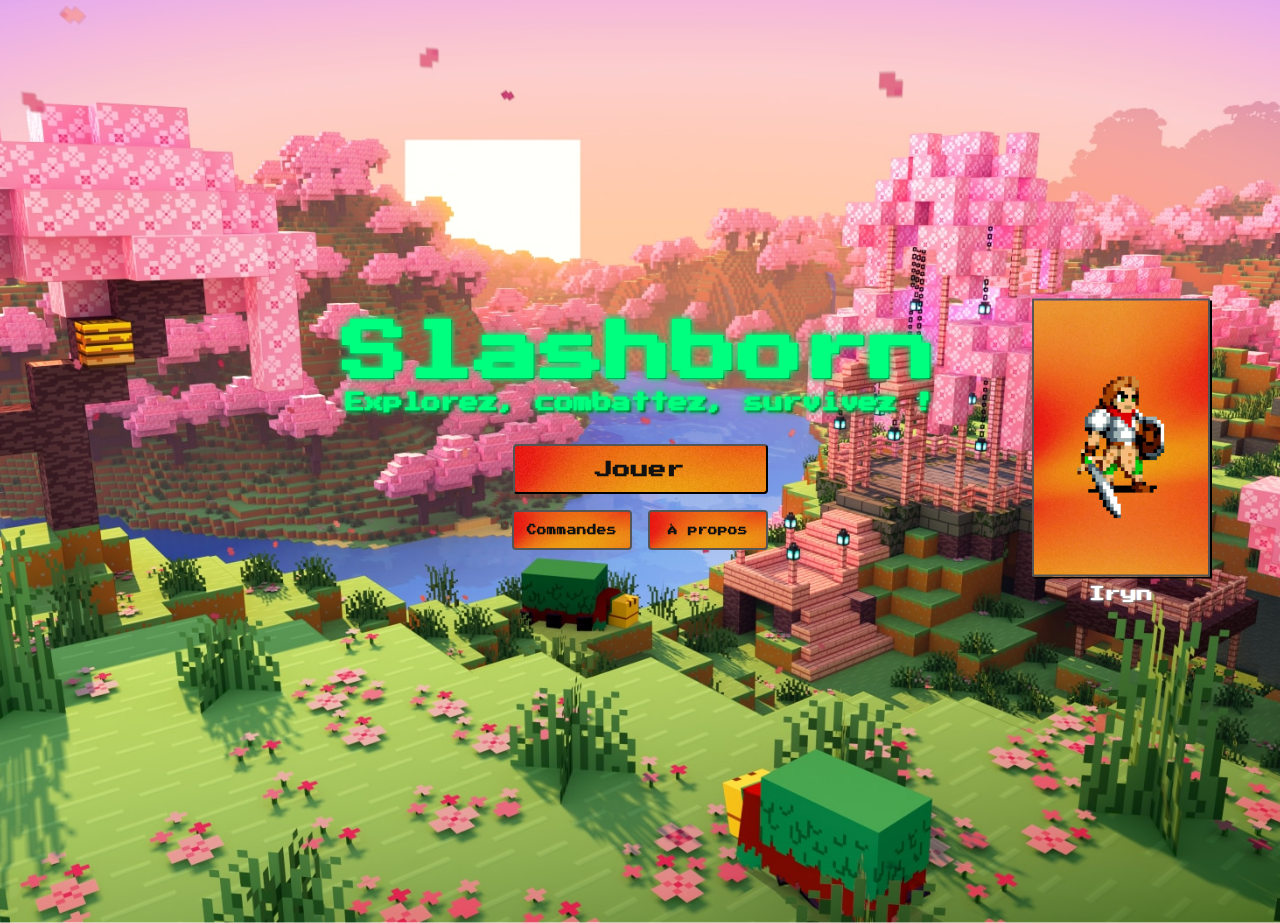
<file: ProjetWEB/index.html>
<!DOCTYPE html>
<html lang="fr">
<head>
  <meta charset="UTF-8">
  <title>Accueil</title>
  <link rel="stylesheet" href="style-accueil.css">

    <!-- IMPORT DE LA POLICE PIXEL “Press Start 2P” -->
    <link rel="preconnect" href="https://fonts.gstatic.com">
    <link href="https://fonts.googleapis.com/css2?family=Press+Start+2P&display=swap" rel="stylesheet">
</head>
<body>
  <!-- Image de fond floue -->
  <div class="background"></div>

  <!-- Conteneur principal du menu -->
  <div class="menu-container">
    <!-- Titre et sous-titre -->
    <h1 class="game-title">Slashborn</h1>
    <h2 class="game-subtitle">Explorez, combattez, survivez&nbsp;!</h2>

    <!-- Bloc de boutons -->
    <div class="menu-buttons">
      <!-- Bouton JOUER (mène au jeu) -->
      <button class="btn-big" onclick="window.location.href='game.html'">Jouer</button>

      <div class="small-button-row">
        <button class="btn-small" onclick="window.location.href='commandes.html'">Commandes</button>
        <button class="btn-small" onclick="window.location.href='about.html'">À propos</button>


      </div>
    </div>

    <div class="avatar-area">
        <div class="avatar">
            <img class="avatar-static" src="img/stand-removebg-preview.png" alt="Mon Perso">
            <!-- GIF de course du perso -->
            <img class="avatar-run" src="img/run-unscreen.gif" alt="Mon Perso en course">
            <!-- L'image du perso (PNG) par-dessus le fond .jpg -->
          
        </div>
        <p>Iryn</p>
      </div>
      
  </div>
</body>
</html>
</file>
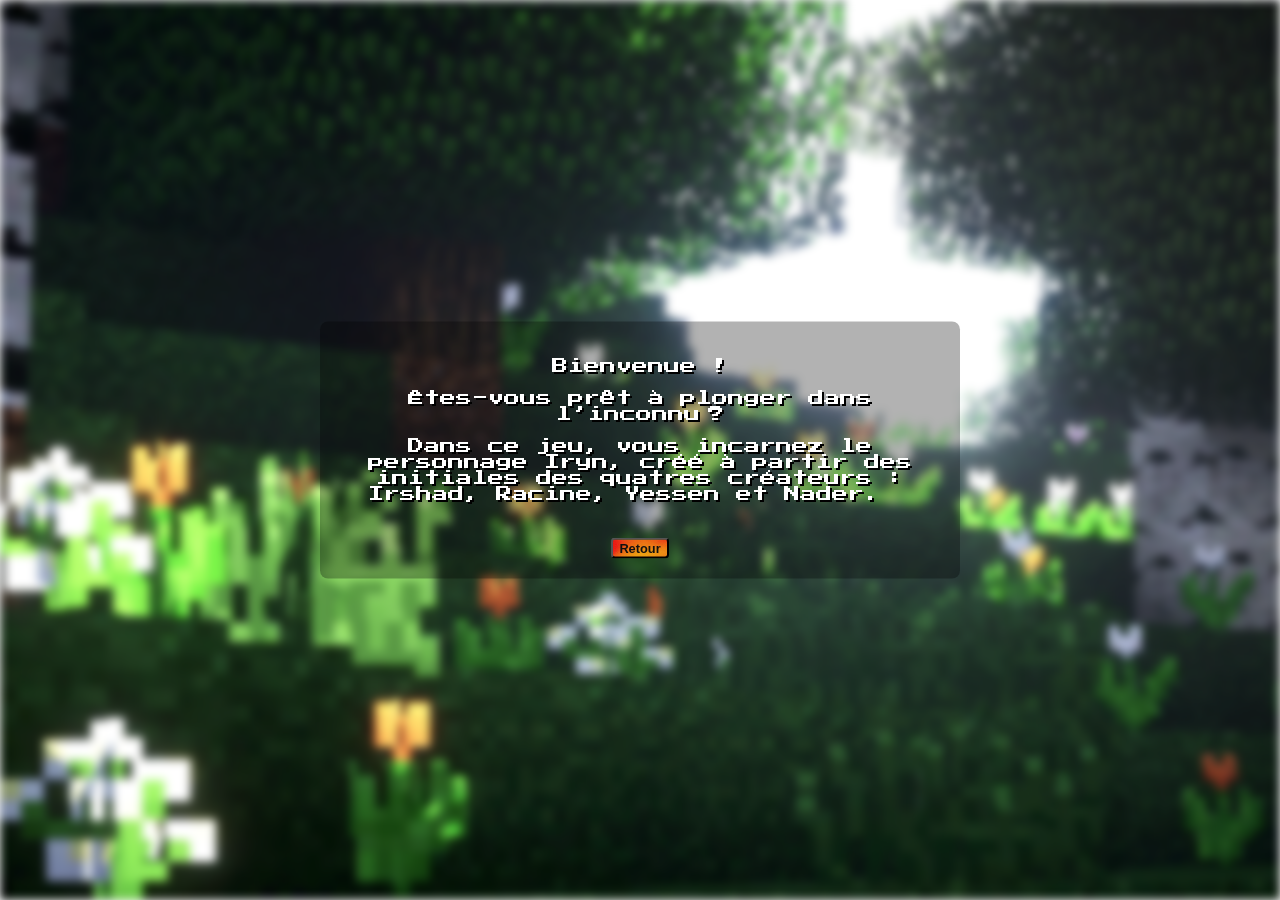
<file: ProjetWEB/about.html>
<!DOCTYPE html>
<html lang="fr">
<head>
  <meta charset="UTF-8">
   <!-- IMPORT DE LA POLICE PIXEL “Press Start 2P” -->
   <link rel="preconnect" href="https://fonts.gstatic.com">
   <link href="https://fonts.googleapis.com/css2?family=Press+Start+2P&display=swap" rel="stylesheet">
  <title>À propos</title>
  <style>
    /* Occupation de tout l'écran */
    html, body {
      margin: 0; padding: 0;
      width: 100%; height: 100%;
      overflow: hidden;
      font-family: 'Press Start 2P', sans-serif;
    }

    /* Le conteneur du GIF flouté */
    .bg-blur {
      position: fixed;     /* reste calé sur l'écran */
      top: 0; left: 0;
      width: 100%; height: 100%;
      z-index: -1;         /* derrière le contenu */
      /* GIF centré et en "cover" */
      background: url('img/back.gif') center center / cover no-repeat;
      filter: blur(5px);   /* applique le flou */
    }

    /* Le contenu centré au milieu */
    .about-content {
      position: absolute;
      top: 50%; left: 50%;
      transform: translate(-50%, -50%);
      text-align: center;
      color: #fff;
      text-shadow: 2px 2px #000;
      background-color: rgba(0, 0, 0, 0.3); /* Optionnel : fond semi-transparent */
      padding: 20px;
      border-radius: 8px;
    }

   
     .about-content h1 {
      font-size: 1.6rem; /* Choisis la valeur qui te plaît */
    }


    button {
      border-radius: 4px;
      font-size: 0.8rem;
      font-weight: bold;
      color: #111;
      cursor: pointer;
      margin-top: 20px;
      background: url('img/aest.jpg') center center / cover no-repeat;
    }




  
  </style>
</head>
<body>
  <!-- DIV qui contient le GIF flouté -->
  <div class="bg-blur"></div>

  <!-- Le contenu au-dessus (texte, bouton, etc.) -->
  <div class="about-content">
    <p>Bienvenue&nbsp;!   
        <p> Êtes-vous prêt à plonger dans l’inconnu ?</p>
       Dans ce jeu, vous incarnez le personnage Iryn, 
       créé à partir des initiales des quatres créateurs : 
       Irshad, Racine, Yessen et Nader. &nbsp;</p>

    <button onclick="window.location.href='index.html'">Retour</button>
  </div>
</body>
</html>
</file>
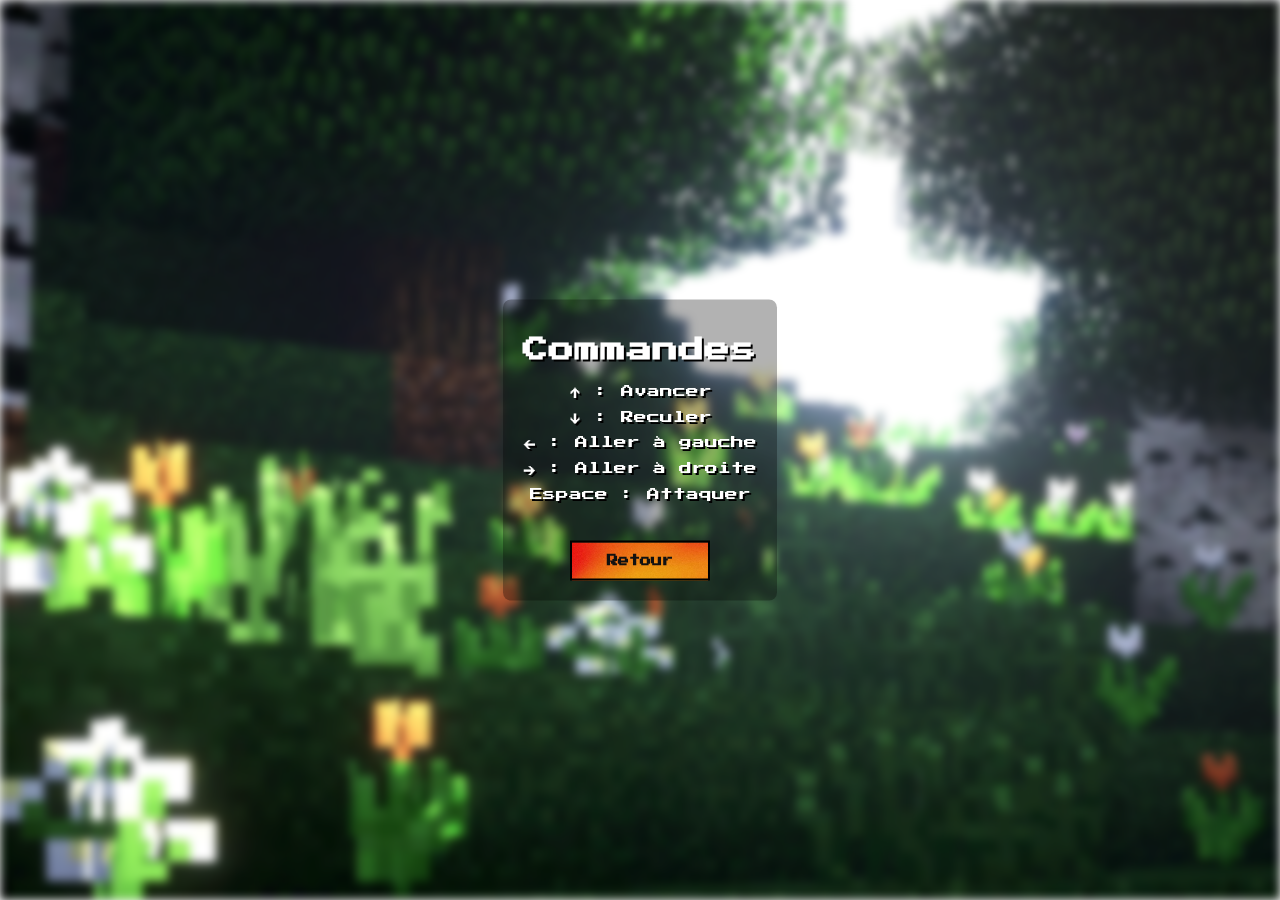
<file: ProjetWEB/commandes.html>
<!DOCTYPE html>
<html lang="fr">
<head>
  <meta charset="UTF-8">
  <title>Commandes</title>
  <link rel="preconnect" href="https://fonts.gstatic.com">
  <link href="https://fonts.googleapis.com/css2?family=Press+Start+2P&display=swap" rel="stylesheet">
  <style>
    html, body {
      margin: 0; padding: 0;
      width: 100%; height: 100%;
      overflow: hidden;
      font-family: 'Press Start 2P', sans-serif;
    }

    .bg-blur {
      position: fixed;
      top: 0; left: 0;
      width: 100%; height: 100%;
      z-index: -1;
      background: url('img/back.gif') center center / cover no-repeat;
      filter: blur(5px);
    }

    .commandes-content {
      position: absolute;
      top: 50%; left: 50%;
      transform: translate(-50%, -50%);
      text-align: center;
      color: #fff;
      text-shadow: 2px 2px #000;
      background-color: rgba(0, 0, 0, 0.3);
      padding: 20px;
      border-radius: 8px;
    }

    .commandes-content h1 {
      font-size: 1.6rem;
    }

    .commandes-content p {
      font-size: 0.8rem;
      line-height: 1.6rem;
    }

    .btn-small {
      width: 140px;
      height: 40px;
      margin-top: 20px;
      font-size: 0.7rem;
      font-weight: bold;
      font-family: 'Press Start 2P', sans-serif;
      background: url('img/aest.jpg') center center / cover no-repeat;
      border: 2px solid black;
      color: #111;
      cursor: pointer;
      transition: filter 0.2s;
    }

    .btn-small:hover {
      filter: brightness(1.2);
    }
  </style>
</head>
<body>

  <div class="bg-blur"></div>

  <div class="commandes-content">
    <h1>Commandes</h1>
    <p>
      🡩  : Avancer<br>
      🡫  : Reculer<br>
      🡨 : Aller à gauche<br>
      🡪 : Aller à droite<br>
      Espace : Attaquer<br>
    </p>

    <button class="btn-small" onclick="window.location.href='index.html'">Retour</button>
  </div>

</body>
</html>
</file>
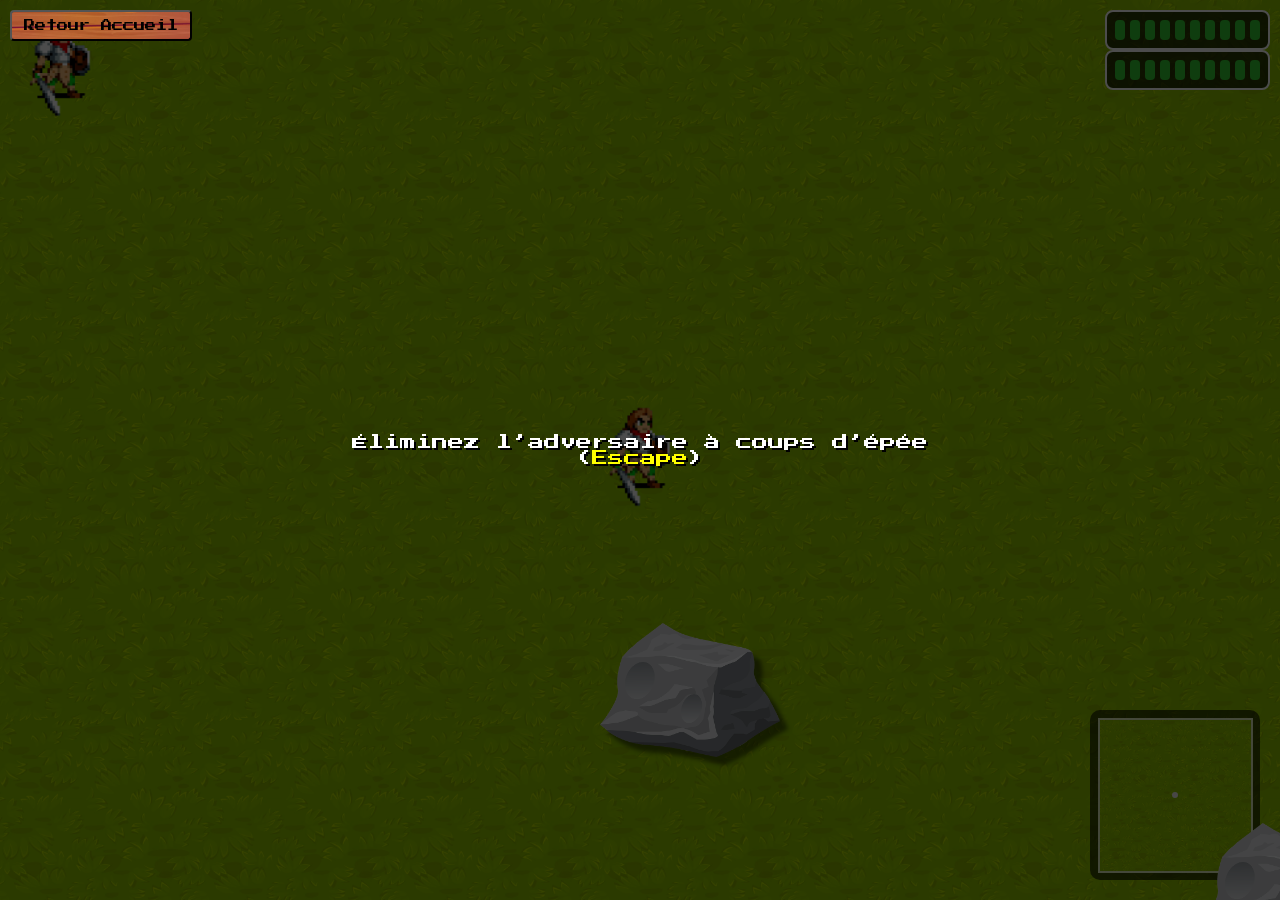
<file: ProjetWEB/game.html>
<!-- game.html -->
<!DOCTYPE html>
<html lang="fr">
<head>
    <meta charset="UTF-8">
    <title>Game</title>
    <link rel="stylesheet" href="style.css">
      <!-- IMPORT DE LA POLICE PIXEL “Press Start 2P” -->
      <link rel="preconnect" href="https://fonts.gstatic.com">
      <link href="https://fonts.googleapis.com/css2?family=Press+Start+2P&display=swap" rel="stylesheet">
</head>
<body>

    <!-- ─── Message d’intro avant chaque partie ─── -->
<div id="intro-message">
    <p>Éliminez l’adversaire à coups d’épée <br>(<span class="key">Escape</span>)</p>
  </div>
  

     <!-- Bouton de retour en haut à gauche -->
  <div id="back-to-home">
    <button onclick="window.location.href='index.html'">Retour Accueil</button>
  </div>

    <div id="game-container">
        <div id="terrain">
            <div id="bot"></div>
        </div>
        <div id="attack-animation"></div> 
        <div id="player"></div>
    </div>

    <div id="minimap-container">
        <div id="minimap">
            <div id="miniplayer"></div>
        </div>
    </div>

    <div id="bot-health-container"></div>
    <div id="health-container"></div>


<div id="end-game-overlay">
    <div id="end-game-box">
      <p id="end-game-text"></p>
      <button id="restart-button">Recommencer</button>
    </div>
  </div>
  

    <script src="script.js"></script>
</body>
</html>
</file>
<file: ProjetWEB/style-accueil.css>
/* Remise à zéro des marges/paddings */
* {
    margin: 0;
    padding: 0;
    box-sizing: border-box;
  }
  
  html, body {
    width: 100%;
    height: 100%;
    /* La police pixel arcade */
  font-family: 'Press Start 2P', sans-serif;
    overflow: hidden; /* évite la barre de scroll */
  }
  
  /* Image de fond floue */
  .background {
    position: absolute;
    width: 100%;
    height: 100%;
    /* Mets l’image de fond de ton choix ici */
    background: url('img/background.jpg') center center / cover no-repeat;
    filter: blur(0px);
    transform: scale(1.05);
    z-index: 0;
  }

  .game-title {
    font-size: 4.1rem;
    color: #00ff7f; /* Vert néon */
    text-shadow:
      0 0 5px #00ff7f,
      0 0 10px #00cc66,
      1px 1px 1px #003311; /* légère ombre physique en plus */
    margin-bottom: 0.5rem;
    text-align: center;
  }
  
  /* Conteneur qui centre tout */
  .menu-container {
    position: relative;
    z-index: 1;
    width: 100%;
    height: 100%;
    display: flex;
    flex-direction: column;
    align-items: center;
    justify-content: center;
  }
  
  
  
  
  
  
  /* Sous-titre (slogan) */
  .game-subtitle {
    font-size: 1.2rem;
    color: #00ff7f; /* Vert néon */
    text-shadow:
      0 0 5px #00ff7f,
      0 0 10px #00cc66,
   
      2px 2px 2px #003311; /* légère ombre physique en plus */
    margin-bottom: 2rem;
   
  }
  
  /* Le bloc qui englobe nos 3 "niveaux" de boutons */
  .menu-buttons {
    display: flex;
    flex-direction: column;
    align-items: center; /* centre horizontalement */
    gap: 1rem;
    margin-bottom: 2rem;
  }
  
  /* GROS boutons (Jouer, Succès) */
  .btn-big {
    width: 255px;
    height: 50px;
    border-radius: 4px;
    font-size: 1.1rem;
    font-weight: bold;
    color: #111;
    cursor: pointer;
    transition: background-color 0.2s;
     /* La police pixel arcade */
  font-family: 'Press Start 2P', sans-serif;
  background: url('img/aest.jpg') center center / cover no-repeat;
  filter: brightness(1);
  }
  
  .btn-big:hover {
    background-color: #bbb;
    filter: brightness(1.2);
  }

  /* PETITS boutons (Paramètres, Magasin) */
  .btn-small {
    width: 120px;
    height: 40px;
    border: 2px solid #555;
    border-radius: 4px;
    font-size: 0.6rem;
    font-weight: bold;
    color: #111;
    cursor: pointer;
    transition: background-color 0.2s;
     /* La police pixel arcade */
  font-family: 'Press Start 2P', sans-serif;
  background: url('img/aest.jpg') center center / cover no-repeat;
  filter: brightness(1);
  }
  
  /* Ligne contenant 2 petits boutons côte à côte */
  .small-button-row {
    display: flex; 
    gap: 1rem; 
     /* La police pixel arcade */
  font-family: 'Press Start 2P', sans-serif;
  }
  
  
  
  .btn-small:hover {
    background-color: #bbb;
    filter: brightness(1.2);
  }
  
  .avatar-area {
    position: absolute;
    /* On centre verticalement l’avatar (50% depuis le haut, puis on translate de -50% sur Y) */
    top: 50%;
    right: 70px;
    transform: translateY(-50%);
  
    /* Aligne le contenu (l’avatar et le nom) au centre horizontalement */
    display: flex;
    flex-direction: column;
    align-items: center;
    color: white;
  text-shadow:
    0 0 2px #ffffff,
    0 0 4px #cccccc,
    1px 1px 1px #333333;
  text-align: center;
  }

  /* Quand on survole .avatar, la statique disparaît et le GIF apparaît */
  .avatar:hover .avatar-static {
    display: none;
  }
  .avatar:hover .avatar-run {
    display: block;
  }

  .avatar {
    position: relative;
    width: 178px; 
    height: 278px;
    border: 2px solid #555;
    box-shadow: 2px 2px #000;
    margin-bottom: 9px;
  
    /* Mets le chemin de ton image, par ex. avatar-bg.jpg */
    background: url('img/aest.jpg') center center / cover no-repeat;
  }

  .avatar-foreground {
    position: absolute;
    top: 0;
    left: 0;
    width: 100%;
    height: 100%;
    object-fit: contain;
  }


  /* Les 2 images, en position absolue pour se superposer */
.avatar img {
    position: absolute;
    top: 0; 
    left: 0;
    height: 100%;
    width: 100%;
    object-fit:   contain; /* ou cover, selon l’effet souhaité */
  }

  /* 1) PNG à 100 % */
.avatar-static {
    height: 100%;
    width: 100%;
    
  }
  
  /* 2) GIF plus grand (p. ex. 120 %) */
  .avatar-run {
    display: none;
    width: 100%;
    height: 100%;
    /* On applique un zoom x1.2 */
    transform: scale(1.7);
    transform-origin: center center; 
  }
</file>
<file: ProjetWEB/style.css>
* {
    margin: 0;
    padding: 0;
    box-sizing: border-box;
}

body {
    display: flex;
    justify-content: center;
    align-items: center;
    height: 100vh;
    background-color: #0077be;
    overflow: hidden;
}

#game-container {
    position: relative;
    width: 100vw;
    height: 100vh;
    overflow: hidden;
}



#terrain {
    position: absolute;
    width: 5000px; /* Grande carte */
    height: 5000px;
    background-image: url('img/herbe.avif'); /* Image de pierre en fond */
    background-size: 200px 200px; /* Ajustement pour correspondre aux cases */
    background-repeat: repeat; /* Répète l'image sur toute la carte */
    box-shadow: 0px 0px 100px 50px rgba(0, 0, 0, 0.331); /* Ombre autour du terrain */

}


#player {
    width: 120px;
    height: 120px;
    background-image: url('img/stand-removebg-preview.png'); /* 🔹 Image par défaut (immobile) */
    background-size: contain;
    background-repeat: no-repeat;
    background-position: center;
    position: absolute;
    top: 50%;
    left: 50%;
    transform: translate(-50%, -50%);
}



/* Conteneur de la mini-map (cadre noir) */
#minimap-container {
    position: fixed;
    bottom: 20px;
    right: 20px;
    width: 170px;  /* 🔹 Ajusté pour mieux contenir la mini-map */
    height: 170px;
    background-color: rgba(0, 0, 0, 0.6);
    border-radius: 10px;
    padding: 5px;
    display: flex;  /* 🔹 Centre la mini-map à l’intérieur */
    justify-content: center;
    align-items: center;
}

/* Mini-map (carte réduite) */
#minimap {
    width: 155px;  /* 🔹 Correspond exactement à la zone visible */
    height: 155px;
    background-image: url('img/mini-fond.png');
    background-size: cover;
    position: relative;  /* 🔹 Corrige l’alignement */
    border: 2px solid rgba(255, 255, 255, 0.76);
}

/* Joueur sur la mini-map */
#miniplayer {
    width: 6px; /* 🔹 Ajusté pour correspondre à la nouvelle échelle */
    height: 6px;
    background-color: rgb(240, 238, 236);
    border-radius: 50%;
    position: absolute;
    top: 50%;
    left: 50%;
    transform: translate(-50%, -50%);
}


.rock {
    position: fixed;
    width: 180px;
    height: 180px;
    background-image: url('img/rocher.png'); /* Remplace par ton image de rocher */
    background-size: contain;
    background-repeat: no-repeat;
    background-position: center;
    z-index: 10; /* 🔹 S'assurer qu'ils sont bien devant */
    pointer-events: none; /* Empêche de bloquer les clics (au cas où) */
    filter: drop-shadow(8px 8px 2px rgba(0, 0, 0, 0.5));
}


/* 🔹 Conteneur de la barre de vie */
#health-container {
    position: fixed;
    top: 10px;
    right: 10px;
    display: flex;
    gap: 5px;
    background-color: rgba(0, 0, 0, 0.7);
    padding: 8px;
    border-radius: 8px;
    border: 2px solid white;
}

/* 🔹 PV individuel */
.health-point {
    width: 10px;
    height: 20px;
    background-color: limegreen;
    border-radius: 4px;
    transition: background-color 0.2s ease-in-out;
}


#bot {
    position: fixed;
    width: 120px;
    height: 120px;
    background-image: url('img/stand-removebg-preview.png');
    background-size: contain;
    background-repeat: no-repeat;
    background-position: center;
    /* Z-index pour être au-dessus de l’herbe */
    z-index: 15; 
}


#bot-health-container {
    position: fixed;
    top: 50px;      /* un peu plus bas que la barre du joueur */
    right: 10px;
    display: flex;
    gap: 5px;
    background-color: rgba(0, 0, 0, 0.7);
    padding: 8px;
    border-radius: 8px;
    border: 2px solid white;
}

.bot-health-point {
    width: 10px;
    height: 20px;
    background-color: limegreen;
    border-radius: 4px;
    transition: background-color 0.2s ease-in-out;
}


#back-to-home {
    position: fixed;
    top: 10px;
    left: 10px;
    z-index: 9999;      /* Pour être au-dessus de tout */
    
  }
  
  #back-to-home button {
    font-family: 'Press Start 2P', sans-serif;
    border-radius: 4px;       /* Légèrement arrondi */
    padding: 8px 12px;
    font-size: 0.7rem;
    cursor: pointer;
    transition: background-color 0.2s;
    background: url('img/bois.jpg') center center / cover no-repeat;
  filter: brightness(1);
  }
  
  #back-to-home button:hover {
    filter: brightness(1.2);
    
  }


  /* === Overlay qui recouvre tout l’écran (invisible au départ) === */
#end-game-overlay{
    position:fixed; inset:0;
    display:none;                     /* on l’affiche en JS */
    justify-content:center; align-items:center;
    background:rgba(0,0,0,.6);
    z-index:9999;
    font-family:'Press Start 2P',sans-serif;
  }
  
  /* === Cadre blanc au centre === */
  #end-game-box{
    background: url('img/bois.jpg') center center / cover no-repeat;
    padding:30px 40px; max-width:400px;
    border-radius:10px; text-align:center;
    box-shadow:0 0 15px #000;
  }
  
  /* Texte victoire / défaite */
  #end-game-text{font-size:1rem; margin-bottom:20px;}
  
  /* Bouton Recommencer */
  #restart-button{
    background: url('img/bois.jpg') center center / cover no-repeat;
    border-radius:4px; padding:10px 20px;
    font-size:.8rem; cursor:pointer;
    transition:background .2s;
    filter: brightness(0.8);
    font-family:'Press Start 2P',sans-serif;
  }
  #restart-button:hover{background:#8e4c02c6;}
  
  



/* === Bloc qui recouvre le jeu au lancement === */
#intro-message {
    position: fixed;
    inset: 0;
    display: flex;
    justify-content: center;
    align-items: center;
    background-color: rgba(0,0,0,0.7);
    z-index: 9998;
    font-family: 'Press Start 2P', sans-serif;
    animation: fadeOut 0.5s ease-in-out forwards;
    animation-delay: 4s;
    pointer-events: none; /* empêche les clics */
  }
  
  #intro-message p {
    color: white;
    font-size: 1rem;
    text-align: center;
    animation: zoomEffect 4s ease-in-out forwards;
    text-shadow: 2px 2px #000;
  }
  
  #intro-message .key {
    color: yellow;
  }
  
  /* Animation zoom/dézoom du texte */
  @keyframes zoomEffect {
    0% { transform: scale(5.3); opacity: 0; }
    30% { transform: scale(1.7); opacity: 1; }
   /* 70% { transform: scale(1.1); opacity: 1; }*/
    100% { transform: scale(0); opacity: 0; }
  }
  
  /* Disparition du fond noir */
  @keyframes fadeOut {
    to { opacity: 0; visibility: hidden; }
  }
</file>
